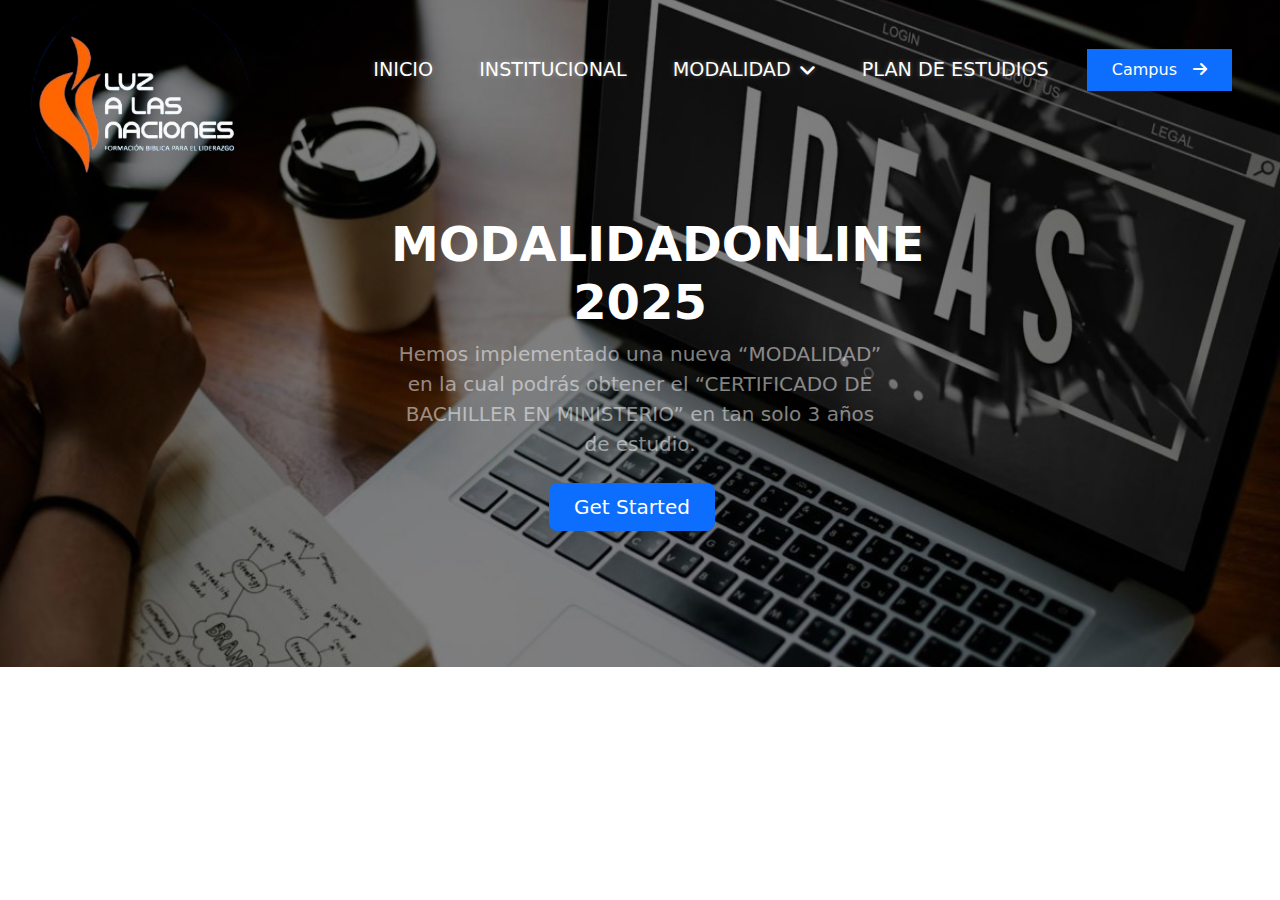
<file: estudios.html>
<!DOCTYPE html>
<html lang="en">

<head>
  <meta charset="UTF-8">
  <meta name="viewport" content="width=device-width, initial-scale=1.0">
  <title>Document</title>
  <!-- Bootstrap icons-->
  <link href="https://cdn.jsdelivr.net/npm/bootstrap-icons@1.5.0/font/bootstrap-icons.css" rel="stylesheet" />
  <!-- Bootstrap CSS -->
  <link href="https://cdn.jsdelivr.net/npm/bootstrap@5.2.3/dist/css/bootstrap.min.css" rel="stylesheet">

  <!-- Bootstrap icons-->
  <link href="https://cdn.jsdelivr.net/npm/bootstrap-icons@1.4.1/font/bootstrap-icons.css" rel="stylesheet" />
  <link href="https://cdnjs.cloudflare.com/ajax/libs/font-awesome/6.4.0/css/all.min.css" rel="stylesheet" />
  <link rel="stylesheet" href="https://cdnjs.cloudflare.com/ajax/libs/font-awesome/6.4.0/css/all.min.css">

  <link rel="stylesheet" href="css/stylez.css">

  <link href="https://fonts.googleapis.com/css2?family=Roboto+Slab&display=swap" rel="stylesheet">



</head>


<body>


  <div class="hero-wrapper">
    <!-- Responsive navbar-->
    <!-- Responsive navbar-->
    <nav class="navbar navbar-expand-lg  navbar-dark  py-lg-0 px-lg-5 wow fadeIn" data-wow-delay="0.1s">
      <!-- Logo grande posicionado de forma absoluta -->
      <a class="navbar-brand position-absolute start-0 ms-3 d-none d-lg-block" href="#" style="top: -45px;">
        <img src="./img/luzPerfil.png" alt="Logo grande" style="height: 250px;">
      </a>
      <!-- Logo móvil en flujo normal -->
      <a class="navbar-brand d-block d-lg-none" href="#!">
        <img src="./img/luzPerfil.png" alt="Logo móvil" style="height: 150px;">
      </a>

      <button type="button" class="navbar-toggler me-4" data-bs-toggle="collapse" data-bs-target="#navbarCollapse"
        aria-controls="navbarCollapse" aria-expanded="false" aria-label="Toggle navigation">
        <i class="fa fa-bars"></i>
      </button>
      <button id="closeBtn">
        <i class="fa fa-times"></i>
      </button>



      <div class="collapse navbar-collapse" id="navbarCollapse">
        <div class="navbar-nav ms-auto p-4 p-lg-0">
          <a href="index.html" class="nav-item nav-link">INICIO</a>
          <a href="institucional.html" class="nav-item nav-link">INSTITUCIONAL</a>
          <div class="nav-item dropdown">
            <a href="#" class="nav-link dropdown-toggle" data-bs-toggle="dropdown">MODALIDAD</a>
            <div class="dropdown-menu m-0">
              <a href="estudios.html" class="dropdown-item">PRESENCIAL</a>
              <a href="estudios.html" class="dropdown-item">ONLINE</a>
            </div>
          </div>

          <!--  <div class="nav-item dropdown">
            <a href="#" class="nav-link dropdown-toggle" data-bs-toggle="dropdown">ONLINE</a>
            <div class="dropdown-menu m-0">
              <a href="index.html" class="dropdown-item">Diplom. en Teologia Basica</a>
              <a href="#" class="dropdown-item">Bachiller en Teologia</a>
              <a href="#" class="dropdown-item">Lic. en Teologia</a>

            </div>
          </div> -->

          <a href="planestudios.html" class="nav-item nav-link " data-bs-toggle="dropdown">PLAN DE ESTUDIOS</a>
        </div>
        <a href="#" class="btn btn-primary rounded-0 py-2 px-lg-4 d-none d-lg-block">Campus<i
            class="fa fa-arrow-right ms-3"></i></a>
      </div>
    </nav>



    <!-- Header-->
    <header class="bg-dark bg-transparent py-5">
      <div class="container px-5">
        <div class="row gx-5 justify-content-center">
          <div class="col-lg-6">
            <div class="text-center my-5">
              <h1 class="display-5 fw-bolder text-white mb-2">MODALIDADONLINE 2025
              </h1>
              <p class="lead text-white-50 mb-4">Hemos implementado una nueva “MODALIDAD” en la cual
                 podrás obtener el “CERTIFICADO DE BACHILLER EN MINISTERIO” en tan solo 3 años de estudio.</p>
              <div class="d-grid gap-3 d-sm-flex justify-content-sm-center">
                <a class="btn btn-primary btn-lg px-4 me-sm-3" href="#features">Get Started</a>
               <!--  <a class="btn btn-outline-light btn-lg px-4" href="#!">Learn More</a> -->
              </div>
            </div>
          </div>
        </div>
      </div>
    </header>

  </div>





  <script>
    document.addEventListener("DOMContentLoaded", () => {
      const toggler = document.querySelector(".navbar-toggler");
      const closeBtn = document.getElementById("closeBtn");
      const navbarCollapse = document.getElementById("navbarCollapse");

      const bsCollapse = new bootstrap.Collapse(navbarCollapse, { toggle: false });

      toggler.addEventListener("click", () => {
        if (navbarCollapse.classList.contains("show")) {
          bsCollapse.hide();
          closeBtn.classList.remove("show");
        } else {
          bsCollapse.show();
          closeBtn.classList.add("show");
        }
      });

      closeBtn.addEventListener("click", () => {
        bsCollapse.hide();
        closeBtn.classList.remove("show");
      });

      // Por si el menú se cierra con otro método
      navbarCollapse.addEventListener("hidden.bs.collapse", () => {
        closeBtn.classList.remove("show");
      });
    });



  </script>

  <script>
    document.querySelectorAll('.dropdown-toggle').forEach(toggle => {
      toggle.addEventListener('click', function (e) {
        e.preventDefault();
        const parent = this.closest('.dropdown');
        parent.classList.toggle('show');
        const menu = parent.querySelector('.dropdown-menu');
        menu.classList.toggle('show');
      });
    });

  </script>
  <!-- efecto -->
  <script>
    // Al cargar la página, hacer fade in
    document.addEventListener('DOMContentLoaded', () => {
      document.body.style.opacity = '1';
    });

    // Agregar eventos a todos los enlaces para animar el fade out
    document.querySelectorAll('a').forEach(link => {
      link.addEventListener('click', e => {
        e.preventDefault(); // prevenir navegación inmediata
        const href = link.getAttribute('href');

        document.body.classList.add('fade-out');

        setTimeout(() => {
          window.location = href;
        }, 500); // duración de la animación igual que en CSS
      });
    });
  </script>






  <!-- Bootstrap core JS-->
  <script src="https://cdn.jsdelivr.net/npm/bootstrap@5.2.3/dist/js/bootstrap.bundle.min.js"></script>
  <!-- Bootstrap JS Bundle (incluye Popper) -->
  <script src="https://cdn.jsdelivr.net/npm/bootstrap@5.2.3/dist/js/bootstrap.bundle.min.js"></script>
  <script src="https://cdn.jsdelivr.net/npm/bootstrap@5.3.0/dist/js/bootstrap.bundle.min.js"></script>

  <!-- Core theme JS-->
  <link href="https://cdn.jsdelivr.net/npm/bootstrap@5.3.3/dist/css/bootstrap.min.css" rel="stylesheet">
  <script src="https://cdn.jsdelivr.net/npm/bootstrap@5.3.3/dist/js/bootstrap.bundle.min.js"></script>



  <!-- Bootstrap core JS--> <!-- Bootstrap JS Bundle (incluye Popper) --> <!-- Core theme JS-->
  <!-- <script src="https://cdn.jsdelivr.net/npm/bootstrap@5.2.3/dist/js/bootstrap.bundle.min.js"></script>
 
  <script src="https://cdn.jsdelivr.net/npm/bootstrap@5.2.3/dist/js/bootstrap.bundle.min.js"></script>
  <script src="https://cdn.jsdelivr.net/npm/bootstrap@5.3.0/dist/js/bootstrap.bundle.min.js"></script>

  
  <link href="https://cdn.jsdelivr.net/npm/bootstrap@5.3.3/dist/css/bootstrap.min.css" rel="stylesheet">
  <script src="https://cdn.jsdelivr.net/npm/bootstrap@5.3.3/dist/js/bootstrap.bundle.min.js"></script> -->

</body>




</html>
</file>
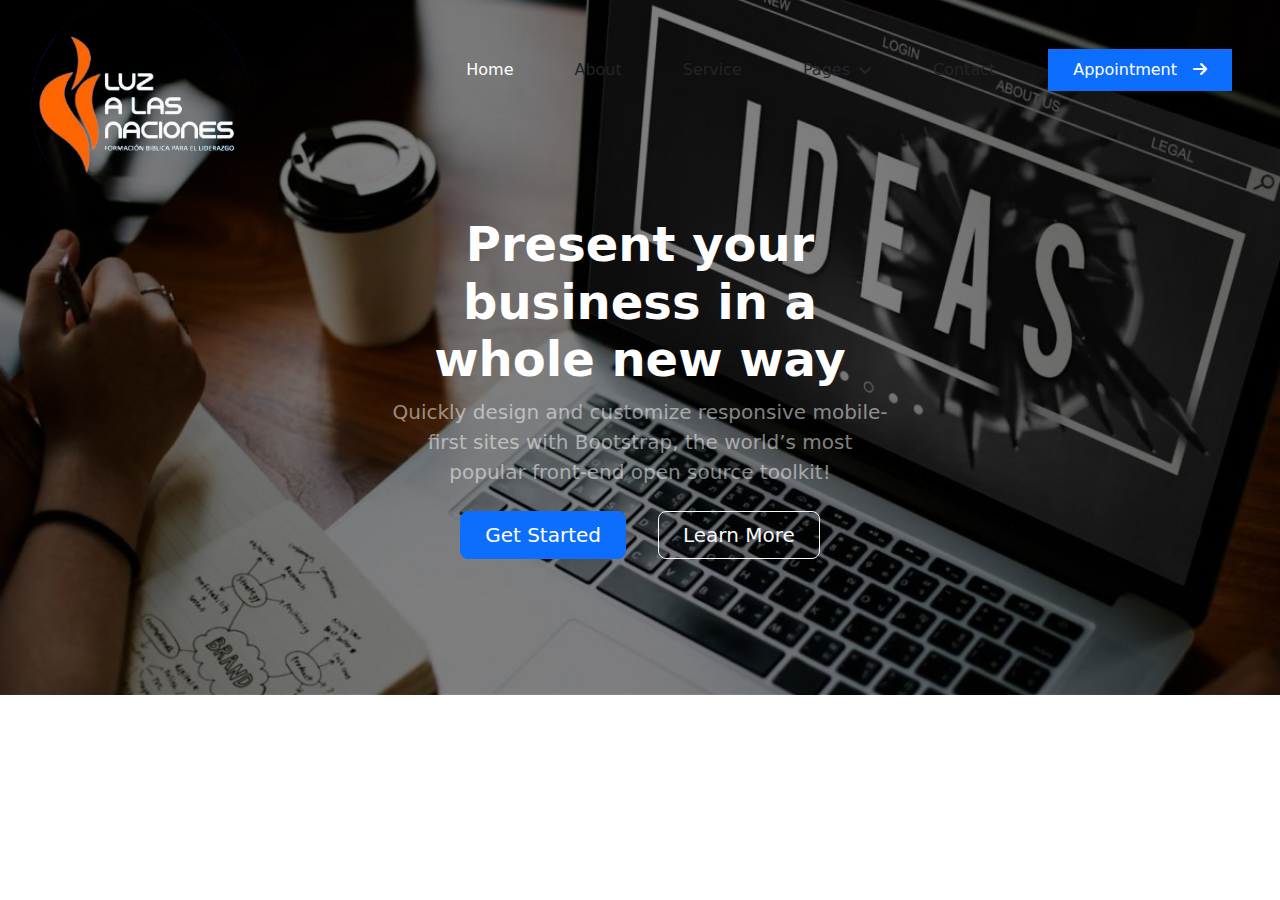
<file: index2.html>
<!DOCTYPE html>
<html lang="en">

<head>
    <meta charset="UTF-8">
    <meta name="viewport" content="width=device-width, initial-scale=1.0">
    <title>Document</title>

    <!-- Bootstrap icons-->
    <link href="https://cdn.jsdelivr.net/npm/bootstrap-icons@1.5.0/font/bootstrap-icons.css" rel="stylesheet" />
    <!-- Bootstrap CSS -->
    <link href="https://cdn.jsdelivr.net/npm/bootstrap@5.2.3/dist/css/bootstrap.min.css" rel="stylesheet">
    <!-- Bootstrap CSS -->
    <link href="https://cdn.jsdelivr.net/npm/bootstrap@5.2.3/dist/css/bootstrap.min.css" rel="stylesheet">
    <!-- Bootstrap icons-->
    <link href="https://cdn.jsdelivr.net/npm/bootstrap-icons@1.4.1/font/bootstrap-icons.css" rel="stylesheet" />
    <link href="https://cdnjs.cloudflare.com/ajax/libs/font-awesome/6.4.0/css/all.min.css" rel="stylesheet" />
    <link rel="stylesheet" href="https://cdnjs.cloudflare.com/ajax/libs/font-awesome/6.4.0/css/all.min.css">

    <style>
        .hero-wrapper {
            position: relative;
            color: white;
            padding-top: 20px;
            padding-bottom: 40px;
            background-image:
                linear-gradient(rgba(0, 0, 0, 0.5), rgba(0, 0, 0, 0.5)),
                url('./img/portadLuz.jpg');
            background-size: cover;
            background-position: center;
            background-repeat: no-repeat;
        }

        .navbar {
            position: relative;
            z-index: 2;
            min-height: 100px;
            padding: 11px 0 !important;
            height: 85px;
        }

        /* Links navbar normal */
        .navbar .navbar-nav .nav-link {
            margin-right: 45px;
            padding: 0;
            color: var(--bs-dark);
            font-weight: 500;
            transition: .5s;
            outline: none;
        }

        .navbar .navbar-nav .nav-link:hover,
        .navbar .navbar-nav .nav-link.active {
            color: var(--bs-white);
        }

        /* Dropdown icon */
        .navbar .dropdown-toggle::after {
            border: none;
            content: "\f107";
            font-family: "Font Awesome 5 Free";
            font-weight: 900;
            vertical-align: middle;
            margin-left: 8px;
        }

        /* Sticky top effect (si usas) */
        .sticky-top {
            top: -150px;
            transition: .5s;
        }

        /* ==== ESTILOS PARA MÓVIL - MENU OVERLAY Y TOGGLE FIJO ==== */
        @media (max-width: 991.98px) {

            /* Menu overlay fullscreen */
            #navbarCollapse {
                position: fixed;
                top: 0;
                left: 0;
                width: 100vw;
                height: 100vh;
                background-color: var(--bs-primary);
                z-index: 1050;
                padding-top: 100px;
                /* espacio para navbar */
                overflow-y: auto;
                transform: translateX(100%);
                transition: transform 0.3s ease-in-out;
            }

            #navbarCollapse.show {
                transform: translateX(0);
            }

            /* Links más grandes y visibles */
            #navbarCollapse .nav-link,
            #navbarCollapse .dropdown-item {
                font-size: 1.4rem;
                padding: 1rem 2rem;
                color: white !important;
            }

            /* Navbar toggler fijo arriba a la derecha */
            .navbar-toggler {
                position: fixed !important;
                top: 15px;
                right: 15px;
                width: 50px;
                height: 50px;
                background: transparent;
                border: none;
                color: white;
                z-index: 1100;
                cursor: pointer;
            }

            /* Icono hamburguesa visible */
            .navbar-toggler .fa-bars {
                font-size: 1.8rem;
                display: inline-block;
            }

            /* Estilos para botón X separado */
            #closeBtn {
                display: none;
                position: fixed;
                top: 15px;
                left: 15px;
                z-index: 1200;
                background: transparent;
                border: none;
                color: white;
                font-size: 1.8rem;
                cursor: pointer;
            }

            #closeBtn.show {
                display: block;
            }

            /* Dropdown menú estático para que no se superponga */
            .navbar-nav .dropdown-menu {
                position: static !important;
                float: none !important;
                background-color: transparent !important;
                border: none !important;
                box-shadow: none !important;
            }
        }

        /* Estilos para escritorio (opcional) */
        @media (min-width: 992px) {
            .navbar .nav-item .dropdown-menu {
                display: block;
                border: none;
                margin-top: 0;
                top: 150%;
                opacity: 0;
                visibility: hidden;
                transition: .5s;
            }

            .navbar .nav-item:hover .dropdown-menu {
                top: 100%;
                visibility: visible;
                transition: .5s;
                opacity: 1;
            }
        }

        .navbar-toggler .close-text {
            display: none;
            font-size: 1.2rem;
            margin-left: 8px;
            color: white;
            vertical-align: middle;
            user-select: none;
        }

        .navbar-toggler.open .close-text {
            display: inline-block;
        }

        /* Por defecto, botón X oculto */
        #closeBtn {
            display: none;
        }

        /* Solo en pantallas pequeñas, mostrar cuando tenga clase show */
        @media (max-width: 991.98px) {
            #closeBtn.show {
                display: block;
            }
        }

        @media (min-width: 992px) {
            #closeBtn {
                display: none !important;
            }
        }
    </style>


</head>

<body>

    <div class="hero-wrapper">
        <!-- Responsive navbar-->
        <nav class="navbar navbar-expand-lg  navbar-dark  py-lg-0 px-lg-5 wow fadeIn" data-wow-delay="0.1s">
            <!-- Logo grande posicionado de forma absoluta -->
            <a class="navbar-brand position-absolute start-0 ms-3 d-none d-lg-block" href="#" style="top: -45px;">
                <img src="./img/luzPerfil.png" alt="Logo grande" style="height: 250px;">
            </a>
            <!-- Logo móvil en flujo normal -->
            <a class="navbar-brand d-block d-lg-none" href="#!">
                <img src="./img/luzPerfil.png" alt="Logo móvil" style="height: 150px;">
            </a>

            <button type="button" class="navbar-toggler me-4" data-bs-toggle="collapse" data-bs-target="#navbarCollapse"
                aria-controls="navbarCollapse" aria-expanded="false" aria-label="Toggle navigation">
                <i class="fa fa-bars"></i>
            </button>
            <button id="closeBtn">
                <i class="fa fa-times"></i>
            </button>



            <div class="collapse navbar-collapse" id="navbarCollapse">
                <div class="navbar-nav ms-auto p-4 p-lg-0">
                    <a href="#" class="nav-item nav-link active">Home</a>
                    <a href="#" class="nav-item nav-link">About</a>
                    <a href="#" class="nav-item nav-link">Service</a>
                    <div class="nav-item dropdown">
                        <a href="#" class="nav-link dropdown-toggle" data-bs-toggle="dropdown">Pages</a>
                        <div class="dropdown-menu m-0">
                            <a href="#" class="dropdown-item">Pricing Plan</a>
                            <a href="#" class="dropdown-item">Our Barber</a>
                            <a href="#" class="dropdown-item">Working Hours</a>
                            <a href="#" class="dropdown-item">Testimonial</a>
                            <a href="#" class="dropdown-item">404 Page</a>
                        </div>
                    </div>
                    <a href="#" class="nav-item nav-link">Contact</a>
                </div>
                <a href="#" class="btn btn-primary rounded-0 py-2 px-lg-4 d-none d-lg-block">Appointment<i
                        class="fa fa-arrow-right ms-3"></i></a>
            </div>
        </nav>



        <!-- Header-->
        <header class="bg-dark bg-transparent py-5">
            <div class="container px-5">
                <div class="row gx-5 justify-content-center">
                    <div class="col-lg-6">
                        <div class="text-center my-5">
                            <h1 class="display-5 fw-bolder text-white mb-2">Present your business in a whole new way
                            </h1>
                            <p class="lead text-white-50 mb-4">Quickly design and customize responsive mobile-first
                                sites
                                with Bootstrap, the world’s most popular front-end open source toolkit!</p>
                            <div class="d-grid gap-3 d-sm-flex justify-content-sm-center">
                                <a class="btn btn-primary btn-lg px-4 me-sm-3" href="#features">Get Started</a>
                                <a class="btn btn-outline-light btn-lg px-4" href="#!">Learn More</a>
                            </div>
                        </div>
                    </div>
                </div>
            </div>
        </header>

    </div>





    <script>
        document.addEventListener("DOMContentLoaded", () => {
            const toggler = document.querySelector(".navbar-toggler");
            const closeBtn = document.getElementById("closeBtn");
            const navbarCollapse = document.getElementById("navbarCollapse");

            const bsCollapse = new bootstrap.Collapse(navbarCollapse, { toggle: false });

            toggler.addEventListener("click", () => {
                if (navbarCollapse.classList.contains("show")) {
                    bsCollapse.hide();
                    closeBtn.classList.remove("show");
                } else {
                    bsCollapse.show();
                    closeBtn.classList.add("show");
                }
            });

            closeBtn.addEventListener("click", () => {
                bsCollapse.hide();
                closeBtn.classList.remove("show");
            });

            // Por si el menú se cierra con otro método
            navbarCollapse.addEventListener("hidden.bs.collapse", () => {
                closeBtn.classList.remove("show");
            });
        });



    </script>







    <!-- Bootstrap core JS-->
    <script src="https://cdn.jsdelivr.net/npm/bootstrap@5.2.3/dist/js/bootstrap.bundle.min.js"></script>
    <!-- Bootstrap JS Bundle (incluye Popper) -->
    <script src="https://cdn.jsdelivr.net/npm/bootstrap@5.2.3/dist/js/bootstrap.bundle.min.js"></script>
    <script src="https://cdn.jsdelivr.net/npm/bootstrap@5.3.0/dist/js/bootstrap.bundle.min.js"></script>

    <!-- Core theme JS-->
    <link href="https://cdn.jsdelivr.net/npm/bootstrap@5.3.3/dist/css/bootstrap.min.css" rel="stylesheet">
    <script src="https://cdn.jsdelivr.net/npm/bootstrap@5.3.3/dist/js/bootstrap.bundle.min.js"></script>


</body>

</html>
</file>
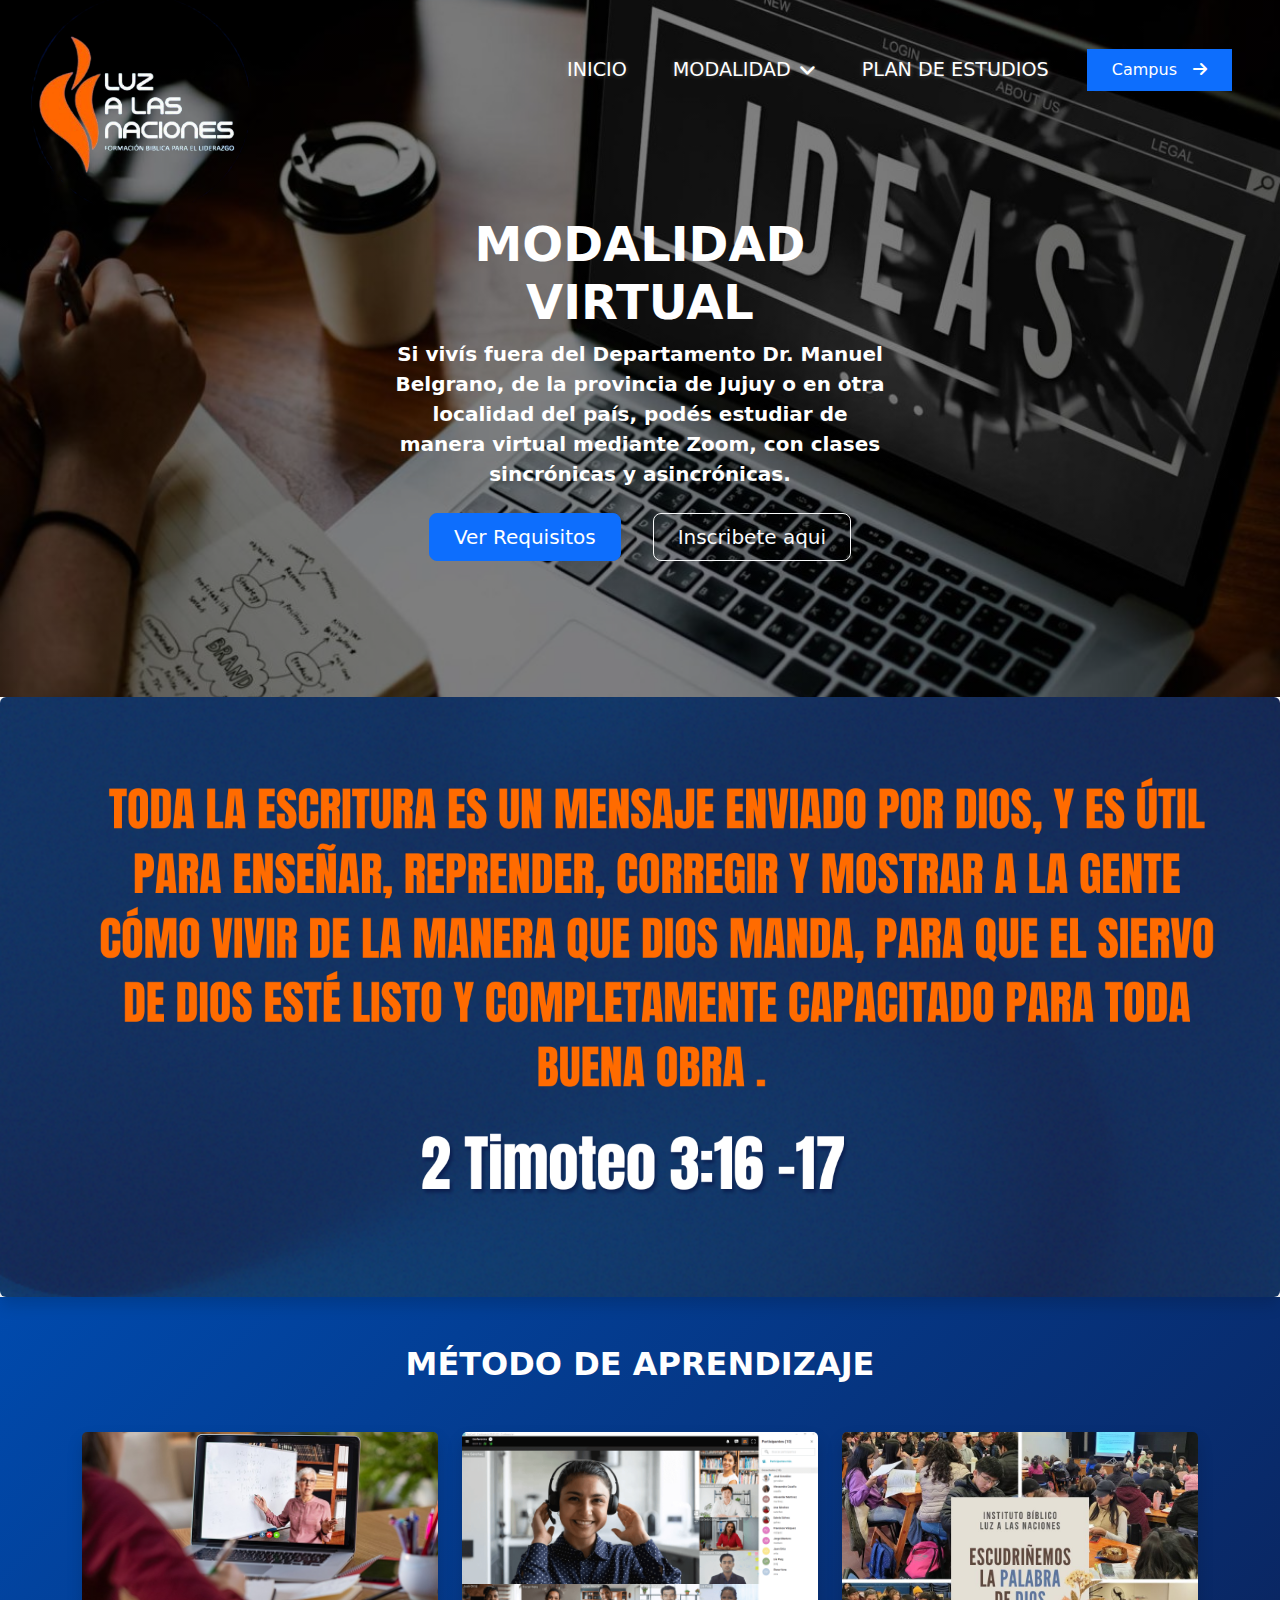
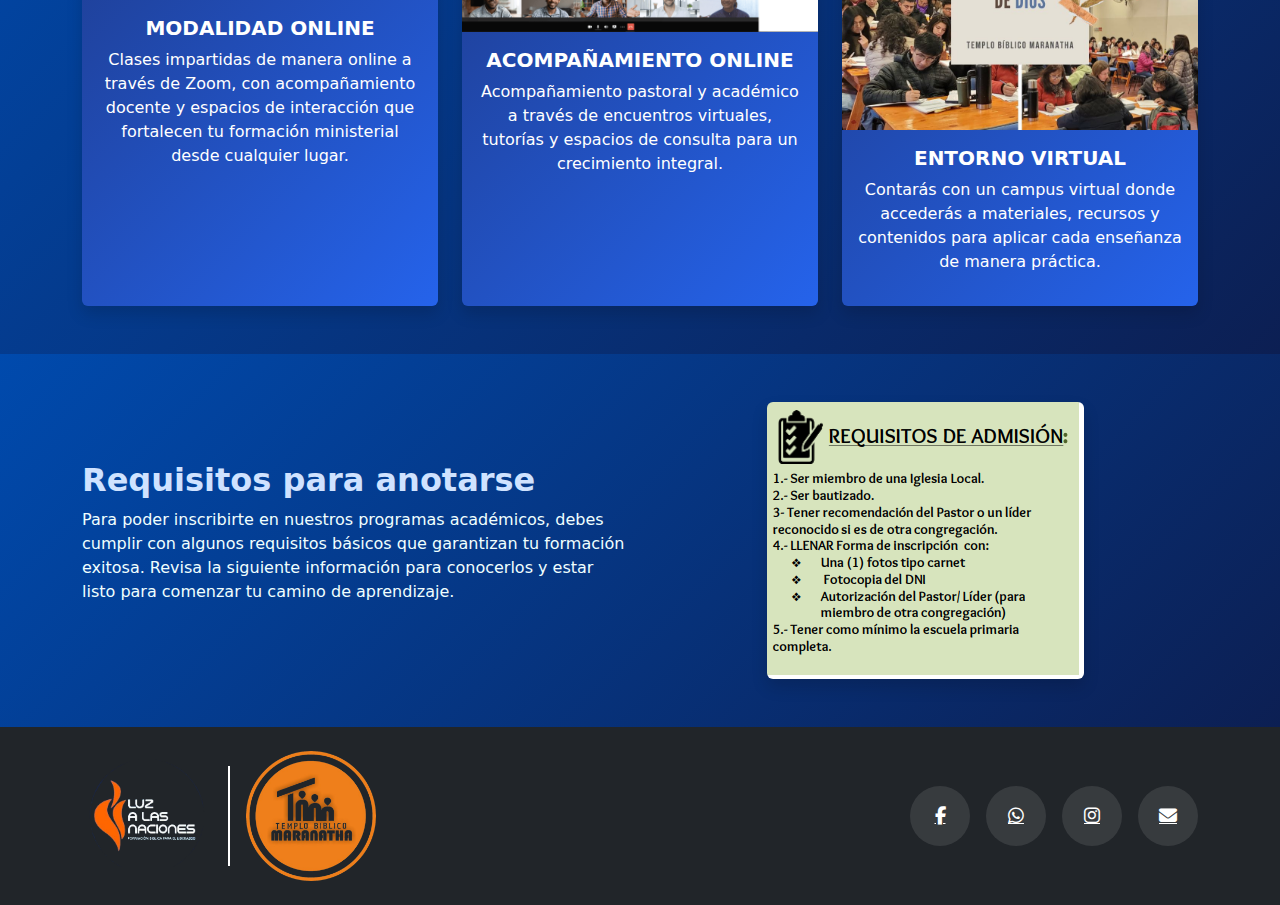
<file: online.html>
<!DOCTYPE html>
<html lang="en">

<head>
    <meta charset="UTF-8">
    <meta name="viewport" content="width=device-width, initial-scale=1.0">
    <title>Document</title>
    <!-- Bootstrap icons-->
    <link href="https://cdn.jsdelivr.net/npm/bootstrap-icons@1.5.0/font/bootstrap-icons.css" rel="stylesheet" />
    <!-- Bootstrap CSS -->
    <link href="https://cdn.jsdelivr.net/npm/bootstrap@5.2.3/dist/css/bootstrap.min.css" rel="stylesheet">

    <!-- Bootstrap icons-->
    <link href="https://cdn.jsdelivr.net/npm/bootstrap-icons@1.4.1/font/bootstrap-icons.css" rel="stylesheet" />
    <link href="https://cdnjs.cloudflare.com/ajax/libs/font-awesome/6.4.0/css/all.min.css" rel="stylesheet" />
    <link rel="stylesheet" href="https://cdnjs.cloudflare.com/ajax/libs/font-awesome/6.4.0/css/all.min.css">

    <link rel="stylesheet" href="css/stylez.css">

    <link href="https://fonts.googleapis.com/css2?family=Roboto+Slab&display=swap" rel="stylesheet">



</head>


<body>


    <div class="hero-wrapper">
        <!-- Responsive navbar-->
        <!-- Responsive navbar-->
        <nav class="navbar navbar-expand-lg  navbar-dark  py-lg-0 px-lg-5 wow fadeIn" data-wow-delay="0.1s">
            <!-- Logo grande posicionado de forma absoluta -->
            <a class="navbar-brand position-absolute start-0 ms-3 d-none d-lg-block" href="#" style="top: -45px;">
                <img src="./img/luzPerfil.png" alt="Logo grande" style="height: 250px;">
            </a>
            <!-- Logo móvil en flujo normal -->
            <a class="navbar-brand d-block d-lg-none" href="#!">
                <img src="./img/luzPerfil.png" alt="Logo móvil" style="height: 150px;">
            </a>

            <button type="button" class="navbar-toggler me-4" data-bs-toggle="collapse" data-bs-target="#navbarCollapse"
                aria-controls="navbarCollapse" aria-expanded="false" aria-label="Toggle navigation">
                <i class="fa fa-bars"></i>
            </button>
            <button id="closeBtn">
                <i class="fa fa-times"></i>
            </button>



            <div class="collapse navbar-collapse" id="navbarCollapse">
                <div class="navbar-nav ms-auto p-4 p-lg-0">
                    <a href="index.html" class="nav-item nav-link">INICIO</a>
                    <!-- <a href="institucional.html" class="nav-item nav-link">INSTITUCIONAL</a> -->
                    <div class="nav-item dropdown">
                        <a href="#" class="nav-link dropdown-toggle" data-bs-toggle="dropdown">MODALIDAD</a>
                        <div class="dropdown-menu m-0">
                            <a href="estudios.html" class="dropdown-item">PRESENCIAL</a>
                            <a href="online.html" class="dropdown-item">ONLINE</a>
                        </div>
                    </div>
                    <a href="planestudios.html" class="nav-item nav-link " data-bs-toggle="dropdown">PLAN DE
                        ESTUDIOS</a>
                </div>
                <a href="https://luzalasnaciones.com.ar/moode/login/index.php"
                    class="btn btn-primary rounded-0 py-2 px-lg-4 d-none d-lg-block">Campus<i
                        class="fa fa-arrow-right ms-3"></i></a>
            </div>
        </nav>



        <!-- Header-->
        <header class="bg-dark bg-transparent py-5">
            <div class="container px-5">
                <div class="row gx-5 justify-content-center">
                    <div class="col-lg-6">
                        <div class="text-center my-5">
                            <h1 class="display-5 fw-bolder text-white mb-2">MODALIDAD VIRTUAL
                            </h1>
                            <p class="lead text-white fw-bold mb-4">Si vivís fuera del Departamento Dr. Manuel Belgrano,
                                de la provincia de Jujuy o en otra localidad del país, podés estudiar de manera virtual
                                mediante Zoom, con clases sincrónicas y asincrónicas.</p>
                            <div class="d-grid gap-3 d-sm-flex justify-content-sm-center">
                                <a class="btn btn-primary btn-lg px-4 me-sm-3" href="#requisitos">Ver Requisitos</a>
                                <a class="btn btn-outline-light btn-lg px-4" href="#!">Inscribete aqui</a>
                            </div>
                        </div>
                    </div>
                </div>
            </div>
        </header>






    </div>




    <!-- Requisitos -->
    <section class="py-0">
        <img src="./img/timoteo.png" class="img-fluid w-100 rounded shadow"
            style="max-height: 600px; object-fit: cover;">
    </section>



    <section class="py-5" style="background: linear-gradient(135deg, #004aad, #0c1f53);">
        <div class="container">

            <!-- Título -->
            <div class="text-center mb-5">
                <h2 class="fw-bold text-white">MÉTODO DE APRENDIZAJE</h2>
                <!-- <p style="color:#cfe2ff;">Un enfoque integral para tu formación ministerial</p> -->
            </div>

            <!-- DESKTOP -->
            <div class="row d-none d-md-flex">

                <!-- IMPARTICIÓN -->
                <div class="col-md-4">
                    <div class="card h-100 shadow border-0"
                        style="background: linear-gradient(135deg, #1e3a8a, #2563eb);">
                        <img src="./img/virtual1.png" class="card-img-top metodo-img" alt="Impartición">
                        <div class="card-body text-center">
                            <h5 class="fw-bold text-white">MODALIDAD ONLINE</h5>
                            <p class="text-white">
                                Clases impartidas de manera online a través de Zoom, con acompañamiento docente y
                                espacios de interacción que
                                fortalecen tu formación ministerial desde cualquier lugar.
                                <!-- r><small>(2 Timoteo 2:15)</small> -->
                            </p>
                        </div>
                    </div>
                </div>


                <!-- ACOMPAÑAMIENTO -->
                <div class="col-md-4">
                    <div class="card h-100 shadow border-0"
                        style="background: linear-gradient(135deg, #1e3a8a, #2563eb);">
                        <img src="./img/virtual2.png" class="card-img-top metodo-img" alt="Acompañamiento">
                        <div class="card-body text-center">
                            <h5 class="fw-bold text-white">ACOMPAÑAMIENTO ONLINE</h5>
                            <p class="text-white">
                                Acompañamiento pastoral y académico a través de encuentros virtuales, tutorías
                                y espacios de consulta para un crecimiento integral.
                            </p>
                        </div>
                    </div>
                </div>

                <!-- APLICACIÓN -->
                <div class="col-md-4">
                    <div class="card h-100 shadow border-0"
                        style="background: linear-gradient(135deg, #1e3a8a, #2563eb);">
                        <img src="./img/slide3.jpg" class="card-img-top metodo-img" alt="Aplicación">
                        <div class="card-body text-center">
                            <h5 class="fw-bold text-white">ENTORNO VIRTUAL</h5>
                            <p class="text-white">
                                Contarás con un campus virtual donde accederás a materiales, recursos y contenidos para
                                aplicar
                                cada enseñanza de manera práctica.
                                <!-- <br><small>(1 Pedro 1:13)</small> -->
                            </p>
                        </div>
                    </div>
                </div>

            </div>

            <!-- MOBILE / SLIDER -->
            <div id="metodoSlider" class="carousel slide d-md-none" data-bs-ride="carousel">
                <div class="carousel-inner">

                    <div class="carousel-item active">
                        <div class="card shadow border-0"
                            style="background: linear-gradient(135deg, #1e3a8a, #2563eb);">
                            <img src="./img/virtual1.png" class="card-img-top metodo-img" alt="Impartición">
                            <div class="card-body text-center">
                                <h5 class="fw-bold text-white">MODALIDAD ONLINE</h5>
                                <p class="text-white">
                                    Clases impartidas de manera online a través de Zoom, con acompañamiento docente y
                                espacios de interacción que
                                fortalecen tu formación ministerial desde cualquier lugar.
                                </p>
                            </div>
                        </div>
                    </div>

                    <div class="carousel-item">
                        <div class="card shadow border-0"
                            style="background: linear-gradient(135deg, #1e3a8a, #2563eb);">
                            <img src="./img/virtual2.png" class="card-img-top metodo-img" alt="Aplicación">
                            <div class="card-body text-center">
                                <h5 class="fw-bold text-white">ACOMPAÑAMIENTO ONLINE</h5>
                                <p class="text-white">
                                   Acompañamiento pastoral y académico a través de encuentros virtuales, tutorías
                                y espacios de consulta para un crecimiento integral.
                                </p>
                            </div>
                        </div>
                    </div>

                    <div class="carousel-item">
                        <div class="card shadow border-0"
                            style="background: linear-gradient(135deg, #1e3a8a, #2563eb);">
                            <img src="./img/slide3.jpg" class="card-img-top metodo-img" alt="Acompañamiento">
                            <div class="card-body text-center">
                                <h5 class="fw-bold text-white">ENTORNO VIRTUAL</h5>
                                <p class="text-white">
                                   Contarás con un campus virtual donde accederás a materiales, recursos y contenidos para
                                aplicar
                                cada enseñanza de manera práctica.
                                </p>
                            </div>
                        </div>
                    </div>

                </div>

                <!-- Controles -->
                <button class="carousel-control-prev" type="button" data-bs-target="#metodoSlider" data-bs-slide="prev">
                    <span class="carousel-control-prev-icon"></span>
                </button>
                <button class="carousel-control-next" type="button" data-bs-target="#metodoSlider" data-bs-slide="next">
                    <span class="carousel-control-next-icon"></span>
                </button>
            </div>

        </div>
    </section>







    <!-- Requisitos -->
    <section id="requisitos" class="py-5 " style="background: linear-gradient(135deg, #004aad, #0c1f53);">
        <div class="container">
            <div class="row align-items-center">
                <!-- Texto requisitos -->
                <div class="col-12 col-md-6 mb-4 mb-md-0">
                    <h2 class="fw-bold" style="color:#cfe2ff;">Requisitos para anotarse</h2>
                    <p style="color: azure;">
                        Para poder inscribirte en nuestros programas académicos, debes cumplir con algunos requisitos
                        básicos que garantizan tu formación exitosa.
                        Revisa la siguiente información para conocerlos y estar listo para comenzar tu camino de
                        aprendizaje.
                    </p>
                </div>

                <!-- Imagen requisitos -->
                <div class="col-12 col-md-6 text-center">
                    <img src="./img/requisitos.PNG" alt="Requisitos Académicos"
                        class="img-fluid shadow rounded responsive-img" />
                </div>
            </div>
        </div>
    </section>


    <!-- PIE DE PAGINA -->

    <footer class="bg-dark text-white py-4">
        <div class="container d-flex flex-column flex-md-row justify-content-between align-items-center">

            <!-- Logo o imagen -->
            <div class="mb-3 mb-md-0 d-flex align-items-center gap-3">
                <img src="./img/luzPerfil.png" alt="Logo" style="height: 130px;">

                <div style="width: 2px; height: 100px; background-color: white;"></div>

                <img src="./img/tbmperfil.png" alt="Logo" style="height: 130px;">
            </div>

            <!-- Redes sociales -->
            <div class="d-flex gap-3">
                <a href="https://www.facebook.com/profile.php?id=61555593171852"
                    class="social-icon d-flex align-items-center justify-content-center">
                    <i class="fab fa-facebook-f"></i>
                </a>
                <a href="#" class="social-icon d-flex align-items-center justify-content-center">
                    <i class="fab fa-whatsapp"></i>
                </a>
                <a href="#" class="social-icon d-flex align-items-center justify-content-center">
                    <i class="fab fa-instagram"></i>
                </a>

                <a href="https://mail.google.com/mail/?view=cm&fs=1&to=luznaciones2022@gmail.com&su=Contacto&body=Hola, quiero contactarte"
                    target="_blank" class="social-icon d-flex align-items-center justify-content-center">
                    <i class="fas fa-envelope"></i>
                </a>

            </div>
        </div>
    </footer>





    <script>
        document.addEventListener("DOMContentLoaded", () => {
            const toggler = document.querySelector(".navbar-toggler");
            const closeBtn = document.getElementById("closeBtn");
            const navbarCollapse = document.getElementById("navbarCollapse");

            const bsCollapse = new bootstrap.Collapse(navbarCollapse, { toggle: false });

            toggler.addEventListener("click", () => {
                if (navbarCollapse.classList.contains("show")) {
                    bsCollapse.hide();
                    closeBtn.classList.remove("show");
                } else {
                    bsCollapse.show();
                    closeBtn.classList.add("show");
                }
            });

            closeBtn.addEventListener("click", () => {
                bsCollapse.hide();
                closeBtn.classList.remove("show");
            });

            // Por si el menú se cierra con otro método
            navbarCollapse.addEventListener("hidden.bs.collapse", () => {
                closeBtn.classList.remove("show");
            });
        });



    </script>

    <script>
        document.querySelectorAll('.dropdown-toggle').forEach(toggle => {
            toggle.addEventListener('click', function (e) {
                e.preventDefault();
                const parent = this.closest('.dropdown');
                parent.classList.toggle('show');
                const menu = parent.querySelector('.dropdown-menu');
                menu.classList.toggle('show');
            });
        });

    </script>
    <!-- efecto -->
    <script>
        // Al cargar la página, hacer fade in
        document.addEventListener('DOMContentLoaded', () => {
            document.body.style.opacity = '1';
        });

        // Agregar eventos a todos los enlaces para animar el fade out
        document.querySelectorAll('a').forEach(link => {
            link.addEventListener('click', e => {
                e.preventDefault(); // prevenir navegación inmediata
                const href = link.getAttribute('href');

                document.body.classList.add('fade-out');

                setTimeout(() => {
                    window.location = href;
                }, 500); // duración de la animación igual que en CSS
            });
        });
    </script>






    <!-- Bootstrap core JS-->
    <script src="https://cdn.jsdelivr.net/npm/bootstrap@5.2.3/dist/js/bootstrap.bundle.min.js"></script>
    <!-- Bootstrap JS Bundle (incluye Popper) -->
    <script src="https://cdn.jsdelivr.net/npm/bootstrap@5.2.3/dist/js/bootstrap.bundle.min.js"></script>
    <script src="https://cdn.jsdelivr.net/npm/bootstrap@5.3.0/dist/js/bootstrap.bundle.min.js"></script>

    <!-- Core theme JS-->
    <link href="https://cdn.jsdelivr.net/npm/bootstrap@5.3.3/dist/css/bootstrap.min.css" rel="stylesheet">
    <script src="https://cdn.jsdelivr.net/npm/bootstrap@5.3.3/dist/js/bootstrap.bundle.min.js"></script>



</body>




</html>
</file>
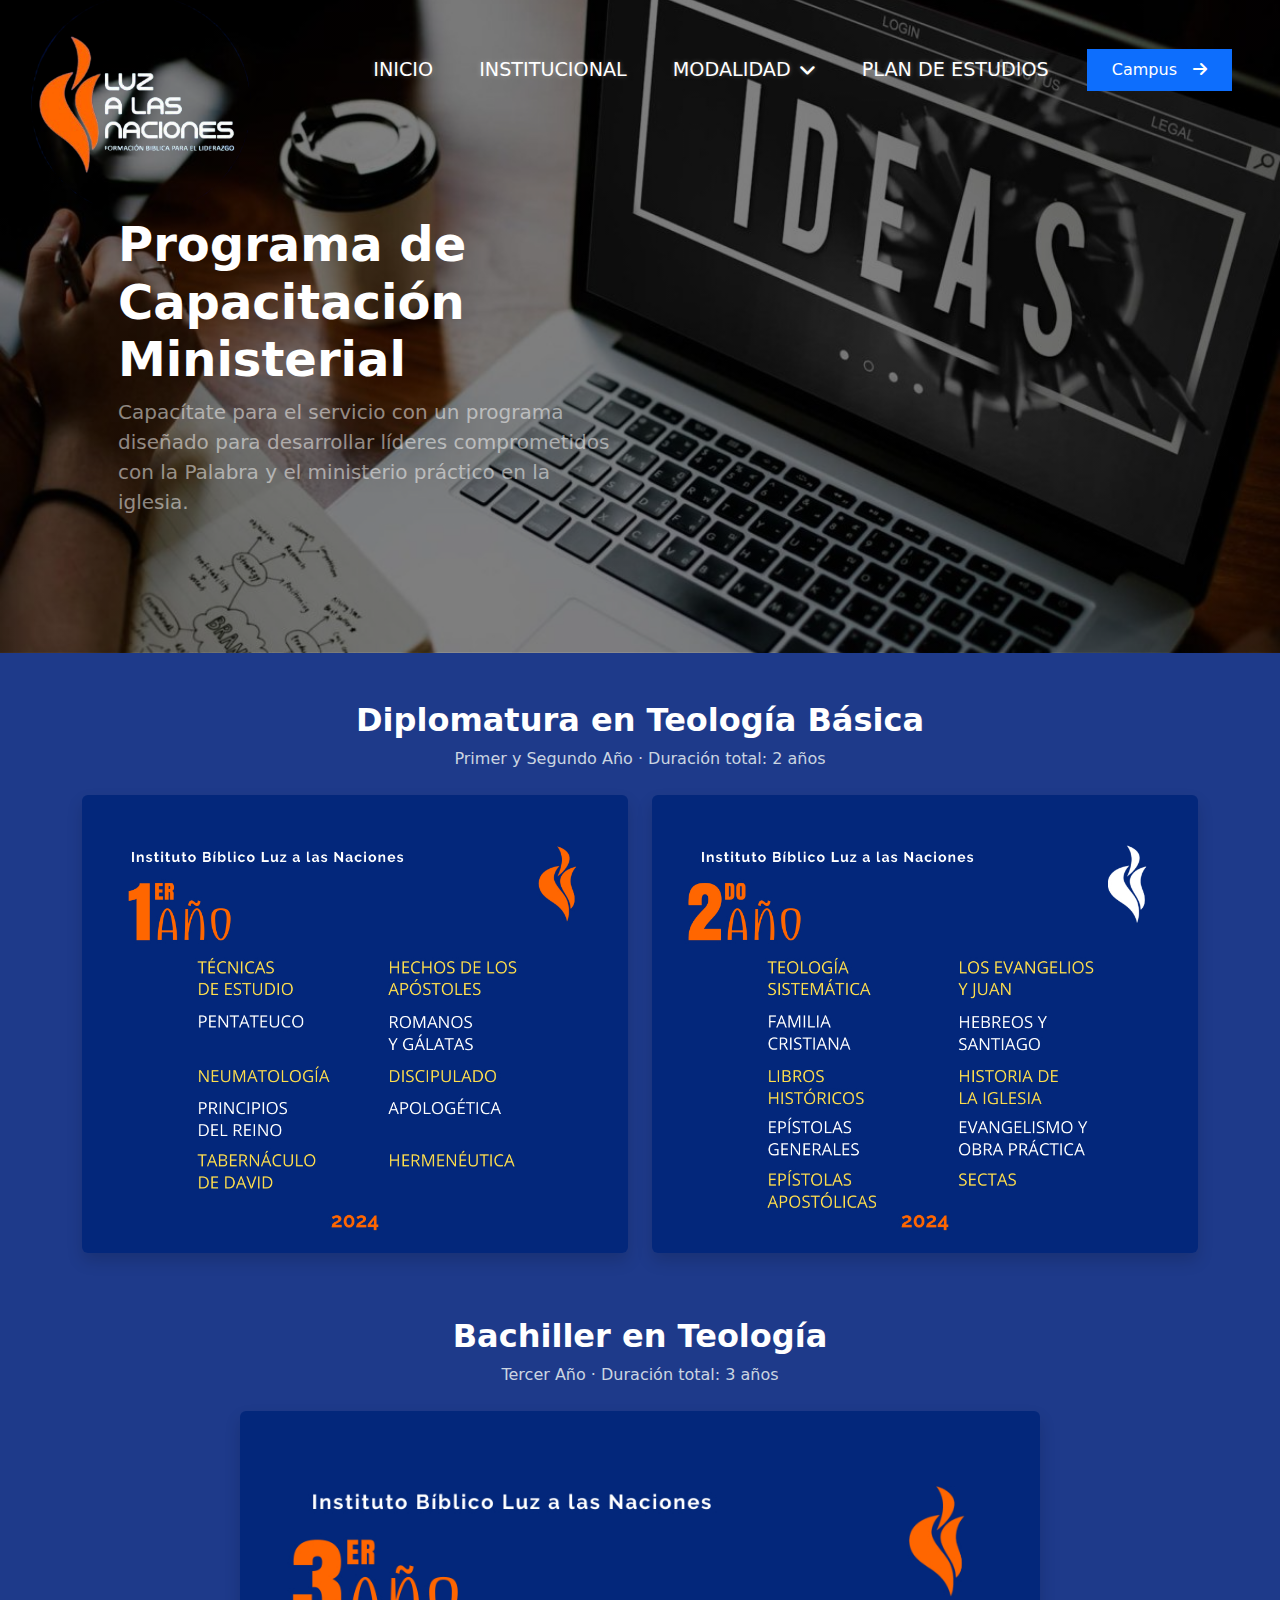
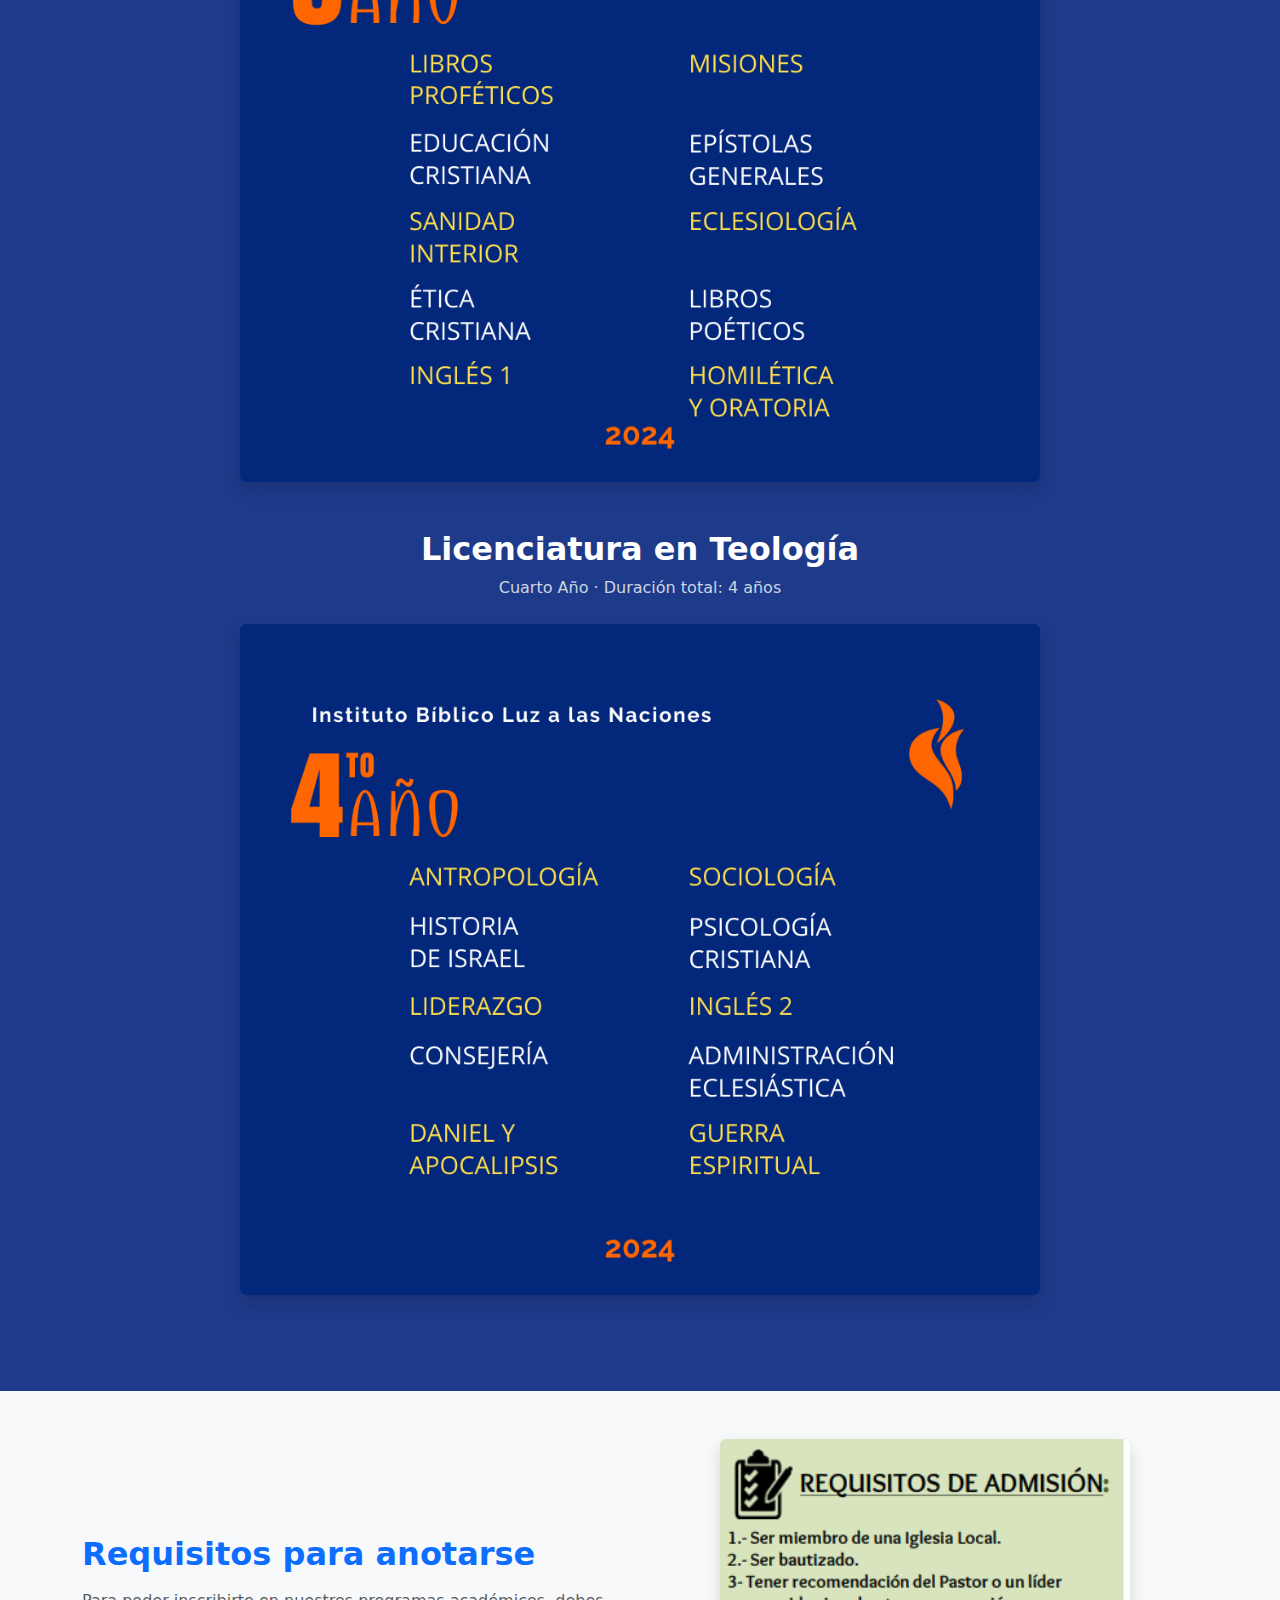
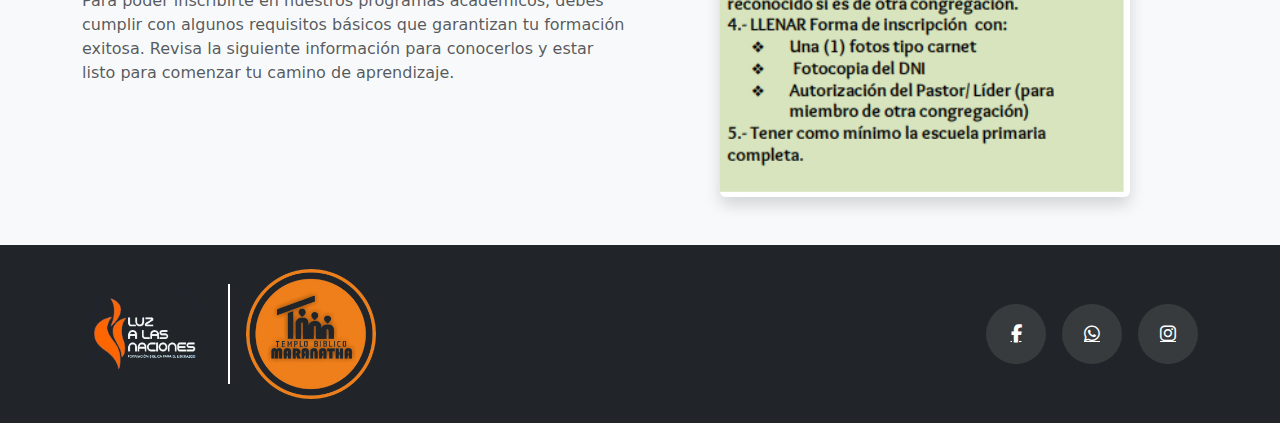
<file: planestudios.html>
<!DOCTYPE html>
<html lang="en">

<head>
    <meta charset="UTF-8">
    <meta name="viewport" content="width=device-width, initial-scale=1.0">
    <title>Document</title>


    <!-- Bootstrap icons-->
    <link href="https://cdn.jsdelivr.net/npm/bootstrap-icons@1.5.0/font/bootstrap-icons.css" rel="stylesheet" />
    <!-- Bootstrap CSS -->
    <link href="https://cdn.jsdelivr.net/npm/bootstrap@5.2.3/dist/css/bootstrap.min.css" rel="stylesheet">

    <!-- Bootstrap icons-->
    <link href="https://cdn.jsdelivr.net/npm/bootstrap-icons@1.4.1/font/bootstrap-icons.css" rel="stylesheet" />
    <link href="https://cdnjs.cloudflare.com/ajax/libs/font-awesome/6.4.0/css/all.min.css" rel="stylesheet" />
    <link rel="stylesheet" href="https://cdnjs.cloudflare.com/ajax/libs/font-awesome/6.4.0/css/all.min.css">

    <link rel="stylesheet" href="css/stylez.css">

    <link href="https://fonts.googleapis.com/css2?family=Roboto+Slab&display=swap" rel="stylesheet">
    <style>
        /* Estilo para que la imagen sea más grande en pantallas grandes */
        img.responsive-img {
            max-width: 400px;
            /* tamaño para móviles */
            width: 75%;
            height: auto;
        }

        @media (min-width: 992px) {
            img.responsive-img {
                max-width: 700px !important;
                /* tamaño para escritorio */
            }
        }
    </style>
</head>

<body>



    <div class="hero-wrapper">
        <!-- Responsive navbar-->
        <nav class="navbar navbar-expand-lg  navbar-dark  py-lg-0 px-lg-5 wow fadeIn" data-wow-delay="0.1s">
            <!-- Logo grande posicionado de forma absoluta -->
            <a class="navbar-brand position-absolute start-0 ms-3 d-none d-lg-block" href="#" style="top: -45px;">
                <img src="./img/luzPerfil.png" alt="Logo grande" style="height: 250px;">
            </a>
            <!-- Logo móvil en flujo normal -->
            <a class="navbar-brand d-block d-lg-none" href="#!">
                <img src="./img/luzPerfil.png" alt="Logo móvil" style="height: 150px;">
            </a>

            <button type="button" class="navbar-toggler me-4" data-bs-toggle="collapse" data-bs-target="#navbarCollapse"
                aria-controls="navbarCollapse" aria-expanded="false" aria-label="Toggle navigation">
                <i class="fa fa-bars"></i>
            </button>
            <button id="closeBtn">
                <i class="fa fa-times"></i>
            </button>



            <div class="collapse navbar-collapse" id="navbarCollapse">
                <div class="navbar-nav ms-auto p-4 p-lg-0">
                    <a href="index.html" class="nav-item nav-link">INICIO</a>
                    <a href="institucional.html" class="nav-item nav-link">INSTITUCIONAL</a>
                    <div class="nav-item dropdown">
                        <a href="#" class="nav-link dropdown-toggle" data-bs-toggle="dropdown">MODALIDAD</a>
                        <div class="dropdown-menu m-0">
                            <a href="estudios.html" class="dropdown-item">PRESENCIAL</a>
                            <a href="estudios.html" class="dropdown-item">ONLINE</a>
                        </div>
                    </div>

                    <!-- <div class="nav-item dropdown">
                        <a href="#" class="nav-link dropdown-toggle" data-bs-toggle="dropdown">ONLINE</a>
                        <div class="dropdown-menu m-0">
                            <a href="index.html" class="dropdown-item">Diplom. en Teologia Basica</a>
                            <a href="#" class="dropdown-item">Bachiller en Teologia</a>
                            <a href="#" class="dropdown-item">Lic. en Teologia</a>

                        </div>
                    </div> -->


                    <a href="planestudios.html" class="nav-item nav-link " data-bs-toggle="dropdown">PLAN DE
                        ESTUDIOS</a>

                </div>
                <a href="#" class="btn btn-primary rounded-0 py-2 px-lg-4 d-none d-lg-block">Campus<i
                        class="fa fa-arrow-right ms-3"></i></a>
            </div>
        </nav>



        <!-- Header-->
        <header class="bg-dark bg-transparent py-5">
            <div class="container px-5">
                <div class="row gx-5 justify-content-start">
                    <!-- Cambié justify-content-center por justify-content-start -->
                    <div class="col-lg-6">
                        <div class="text-start my-5"> <!-- Cambié text-center por text-start -->
                            <h1 class="display-5 fw-bolder text-white mb-2">Programa de Capacitación Ministerial
                            </h1>
                            <p class="lead text-white-50 mb-4">Capacítate para el servicio con un programa diseñado para
                                desarrollar líderes comprometidos con la Palabra y el ministerio práctico en la iglesia.
                            </p>

                        </div>
                    </div>
                </div>
            </div>
        </header>


    </div>

    <!-- PLANES -->
    <section class="py-5" style="background-color: #1e3a8a; /* azul moderno */ color: white;">
        <div class="container">
            <!-- Diplomatura en Teología Básica -->
            <div class="text-center mb-5">
                <h2 class="fw-bold mb-2">Diplomatura en Teología Básica</h2>
                <p class="mb-4" style="color: #cbd5e1;">Primer y Segundo Año · Duración total: 2 años</p>
                <div class="row justify-content-center">
                    <div class="col-12 col-md-6 mb-3">
                        <img src="./img/curso1.jpg" alt="Plan de estudios Año 1" class="img-fluid shadow rounded">
                    </div>
                    <div class="col-12 col-md-6 mb-3">
                        <img src="./img/curso2.jpg" alt="Plan de estudios Año 2" class="img-fluid shadow rounded">
                    </div>
                </div>
            </div>

            <!-- Bachiller en Teología -->
            <div class="text-center mb-5">
                <h2 class="fw-bold mb-2">Bachiller en Teología</h2>
                <p class="mb-4" style="color: #cbd5e1;">Tercer Año · Duración total: 3 años</p>
                <div>
                    <img src="./img/curso3.jpg" alt="Plan de estudios Año 3" class="img-fluid shadow rounded w-100"
                        style="max-width: 800px;">
                </div>
            </div>

            <!-- Licenciatura en Teología -->
            <div class="text-center mb-5">
                <h2 class="fw-bold mb-2">Licenciatura en Teología</h2>
                <p class="mb-4" style="color: #cbd5e1;">Cuarto Año · Duración total: 4 años</p>
                <div>
                    <img src="./img/curso4.jpg" alt="Plan de estudios Año 4" class="img-fluid shadow rounded w-100"
                        style="max-width: 800px;">
                </div>
            </div>


        </div>
    </section>



    <!-- requistos -->
    <!-- Requisitos -->
    <section class="py-5 bg-light">
        <div class="container">
            <div class="row align-items-center">
                <!-- Texto requisitos -->
                <div class="col-12 col-md-6 mb-4 mb-md-0">
                    <h2 class="fw-bold text-primary mb-3">Requisitos para anotarse</h2>
                    <p class="text-muted">
                        Para poder inscribirte en nuestros programas académicos, debes cumplir con algunos requisitos
                        básicos que garantizan tu formación exitosa.
                        Revisa la siguiente información para conocerlos y estar listo para comenzar tu camino de
                        aprendizaje.
                    </p>
                </div>

                <!-- Imagen requisitos -->
                <div class="col-12 col-md-6 text-center">
                    <img src="./img/requisitos.PNG" alt="Requisitos Académicos"
                        class="img-fluid shadow rounded responsive-img" />
                </div>
            </div>
        </div>
    </section>








    <!-- PIE DE PAGINA -->

    <footer class="bg-dark text-white py-4">
        <div class="container d-flex flex-column flex-md-row justify-content-between align-items-center">

            <!-- Logo o imagen -->
            <div class="mb-3 mb-md-0 d-flex align-items-center gap-3">
                <img src="./img/luzPerfil.png" alt="Logo" style="height: 130px;">

                <div style="width: 2px; height: 100px; background-color: white;"></div>

                <img src="./img/tbmperfil.png" alt="Logo" style="height: 130px;">
            </div>

            <!-- Redes sociales -->
            <div class="d-flex gap-3">
                <a href="https://www.facebook.com/profile.php?id=61555593171852"
                    class="social-icon d-flex align-items-center justify-content-center">
                    <i class="fab fa-facebook-f"></i>
                </a>
                <a href="#" class="social-icon d-flex align-items-center justify-content-center">
                    <i class="fab fa-whatsapp"></i>
                </a>
                <a href="#" class="social-icon d-flex align-items-center justify-content-center">
                    <i class="fab fa-instagram"></i>
                </a>
            </div>
        </div>
    </footer>


    <script>
        document.addEventListener("DOMContentLoaded", () => {
            const toggler = document.querySelector(".navbar-toggler");
            const closeBtn = document.getElementById("closeBtn");
            const navbarCollapse = document.getElementById("navbarCollapse");

            const bsCollapse = new bootstrap.Collapse(navbarCollapse, { toggle: false });

            toggler.addEventListener("click", () => {
                if (navbarCollapse.classList.contains("show")) {
                    bsCollapse.hide();
                    closeBtn.classList.remove("show");
                } else {
                    bsCollapse.show();
                    closeBtn.classList.add("show");
                }
            });

            closeBtn.addEventListener("click", () => {
                bsCollapse.hide();
                closeBtn.classList.remove("show");
            });

            // Por si el menú se cierra con otro método
            navbarCollapse.addEventListener("hidden.bs.collapse", () => {
                closeBtn.classList.remove("show");
            });
        });



    </script>

    <script>
        document.querySelectorAll('.dropdown-toggle').forEach(toggle => {
            toggle.addEventListener('click', function (e) {
                e.preventDefault();
                const parent = this.closest('.dropdown');
                parent.classList.toggle('show');
                const menu = parent.querySelector('.dropdown-menu');
                menu.classList.toggle('show');
            });
        });

    </script>


    <!-- efecto -->
    <script>
        // Al cargar la página, hacer fade in
        document.addEventListener('DOMContentLoaded', () => {
            document.body.style.opacity = '1';
        });

        // Agregar eventos a todos los enlaces para animar el fade out
        document.querySelectorAll('a').forEach(link => {
            link.addEventListener('click', e => {
                e.preventDefault(); // prevenir navegación inmediata
                const href = link.getAttribute('href');

                document.body.classList.add('fade-out');

                setTimeout(() => {
                    window.location = href;
                }, 500); // duración de la animación igual que en CSS
            });
        });
    </script>




    <!-- Bootstrap core JS-->
    <script src="https://cdn.jsdelivr.net/npm/bootstrap@5.2.3/dist/js/bootstrap.bundle.min.js"></script>
    <!-- Bootstrap JS Bundle (incluye Popper) -->
    <script src="https://cdn.jsdelivr.net/npm/bootstrap@5.2.3/dist/js/bootstrap.bundle.min.js"></script>
    <script src="https://cdn.jsdelivr.net/npm/bootstrap@5.3.0/dist/js/bootstrap.bundle.min.js"></script>

    <!-- Core theme JS-->
    <link href="https://cdn.jsdelivr.net/npm/bootstrap@5.3.3/dist/css/bootstrap.min.css" rel="stylesheet">
    <script src="https://cdn.jsdelivr.net/npm/bootstrap@5.3.3/dist/js/bootstrap.bundle.min.js"></script>



    <!-- Bootstrap core JS--> <!-- Bootstrap JS Bundle (incluye Popper) --> <!-- Core theme JS-->
    <!-- <script src="https://cdn.jsdelivr.net/npm/bootstrap@5.2.3/dist/js/bootstrap.bundle.min.js"></script>
 
  <script src="https://cdn.jsdelivr.net/npm/bootstrap@5.2.3/dist/js/bootstrap.bundle.min.js"></script>
  <script src="https://cdn.jsdelivr.net/npm/bootstrap@5.3.0/dist/js/bootstrap.bundle.min.js"></script>

  
  <link href="https://cdn.jsdelivr.net/npm/bootstrap@5.3.3/dist/css/bootstrap.min.css" rel="stylesheet">
  <script src="https://cdn.jsdelivr.net/npm/bootstrap@5.3.3/dist/js/bootstrap.bundle.min.js"></script> -->
</body>




</html>
</file>
<file: css/stylez.css>
.hero-wrapper {
      position: relative;
      color: white;
      padding-top: 20px;
      padding-bottom: 40px;
      background-image:
          linear-gradient(rgba(0, 0, 0, 0.5), rgba(0, 0, 0, 0.5)),
          url('./../img/portadLuz.jpg');
      background-size: cover;
      background-position: center;
      background-repeat: no-repeat;
  }

    .hero-wrapper2 {
      position: relative;
      color: white;
      padding-top: 20px;
      padding-bottom: 40px;
      background-image:
          linear-gradient(rgba(0, 0, 0, 0.3), rgba(0, 0, 0, 0.3)),
          url('./../img/institucional/2.png');
      background-size: cover;
      background-position: center;
      background-repeat: no-repeat;
  }

  @media (min-width: 992px) {
      .navbar .nav-link {
          font-size: 1.20rem;
          /* o el tamaño que quieras */
      }
  }


  .navbar {
      position: relative;
      z-index: 2;
      min-height: 100px;
      padding: 11px 0 !important;
      height: 85px;
  }

  /* Links navbar normal */
  .navbar .navbar-nav .nav-link {
      margin-right: 30px;
      padding: 0;
      color: #ffffff;
      text-shadow: 0 0 5px rgba(255, 255, 255, 0.3);
      font-weight: 500;
      transition: .5s;
      outline: none;
  }

  .navbar .navbar-nav .nav-link:hover,
  .navbar .navbar-nav .nav-link.active {
      color: var(--bs-white);
  }

  /* Dropdown icon */
  .navbar .dropdown-toggle::after {
      border: none;
      content: "\f107";
      font-family: "Font Awesome 5 Free";
      font-weight: 900;
      vertical-align: middle;
      margin-left: 8px;
  }

  /* Sticky top effect (si usas) */
  .sticky-top {
      top: -150px;
      transition: .5s;
  }

  /* ==== ESTILOS PARA MÓVIL - MENU OVERLAY Y TOGGLE FIJO ==== */
  @media (max-width: 991.98px) {

      /* Menu overlay fullscreen */
      #navbarCollapse {
          position: fixed;
          top: 0;
          left: 0;
          width: 100vw;
          height: 100vh;
          background-color: var(--bs-primary);
          z-index: 1050;
          padding-top: 100px;
          /* espacio para navbar */
          overflow-y: auto;
          transform: translateX(100%);
          transition: transform 0.3s ease-in-out;
      }

      #navbarCollapse.show {
          transform: translateX(0);
      }

      /* Links más grandes y visibles */
      #navbarCollapse .nav-link,
      #navbarCollapse .dropdown-item {
          font-size: 1.4rem;
          padding: 1rem 2rem;
          color: white !important;
      }

      /* Navbar toggler fijo arriba a la derecha */
      .navbar-toggler {
          position: fixed !important;
          top: 15px;
          right: 15px;
          width: 50px;
          height: 50px;
          background: transparent;
          border: none;
          color: white;
          z-index: 1100;
          cursor: pointer;
      }

      /* Icono hamburguesa visible */
      .navbar-toggler .fa-bars {
          font-size: 1.8rem;
          display: inline-block;
      }

      /* Estilos para botón X separado */
      #closeBtn {
          display: none;
          position: fixed;
          top: 15px;
          left: 15px;
          z-index: 1200;
          background: transparent;
          border: none;
          color: white;
          font-size: 1.8rem;
          cursor: pointer;
      }

      #closeBtn.show {
          display: block;
      }

      /* Dropdown menú estático para que no se superponga */
      .navbar-nav .dropdown-menu {
          position: static !important;
          float: none !important;
          background-color: transparent !important;
          border: none !important;
          box-shadow: none !important;
      }

      .navbar-nav .dropdown-menu {
          background-color: var(--bs-primary);
          /* o white, según tu tema */
          border-radius: 0;
          padding: 0;
      }

  }

  /* Estilos para escritorio (opcional) */
  @media (min-width: 992px) {
      .navbar .nav-item .dropdown-menu {
          display: block;
          border: none;
          margin-top: 0;
          top: 150%;
          opacity: 0;
          visibility: hidden;
          transition: .5s;
      }

      .navbar .nav-item:hover .dropdown-menu {
          top: 100%;
          visibility: visible;
          transition: .5s;
          opacity: 1;
      }
  }

  .navbar-toggler .close-text {
      display: none;
      font-size: 1.2rem;
      margin-left: 8px;
      color: white;
      vertical-align: middle;
      user-select: none;
  }

  .navbar-toggler.open .close-text {
      display: inline-block;
  }

  /* Por defecto, botón X oculto */
  #closeBtn {
      display: none;
  }

  /* Solo en pantallas pequeñas, mostrar cuando tenga clase show */
  @media (max-width: 991.98px) {
      #closeBtn.show {
          display: block;
      }
  }

  @media (min-width: 992px) {
      #closeBtn {
          display: none !important;
      }
  }



  @media (max-width: 991.98px) {
      .dropdown-menu {
          display: none;
          opacity: 0;
          transform: translateY(-10px);
          transition: opacity 0.3s ease, transform 0.3s ease;
      }

      .dropdown-menu.show {
          display: block;
          opacity: 1;
          transform: translateY(0);
      }
  }




  @media (max-width: 991.98px) {
      .dropdown-menu {
          display: none;
          opacity: 0;
          transform: translateY(-10px);
          transition: opacity 0.3s ease, transform 0.3s ease;
      }

      .dropdown-menu.show {
          display: block;
          opacity: 1;
          transform: translateY(0);
      }
  }






/* Para que el padding no agregue ancho extra */
*,
*::before,
*::after {
  box-sizing: border-box;
}

/* ******** */
/* TESTIMONIOS */
/* ******** */
.testimonios{
    position: relative;
    background-image: url("./../img/cuadroluz.png");
    background-size: cover;
    height: 100vh;
    z-index: 100;
    overflow-x: hidden; /* Evitar scroll horizontal */
}
.testimonios .division{
    position: absolute;
    width: 100%;
    height: 100vh;
    display: flex;
    top: 0;
    left: 0;
}
.testimonios .division .col{
    width: 50%;
}
.testimonios .division .col2{
    background: rgba(0,0,0,.5);
}
.testimonios .fila{
    display: flex;
    max-width: 1200px;
    margin: auto;
}
.testimonios .fila .titulo{
    width: 40%;
    font-size: 80px;
    color: #fff;
}
.testimonios .fila .cliente{
    width: 20%;  
}

.testimonios .fila .cliente .contenedor-img{
    position: relative;
    width: 90%;
    margin: auto;
}
.testimonios .fila .cliente .contenedor-img img{
    width: 100%;
    border-radius: 50%;
}
.testimonios .fila .cliente .siguiente{
    width: 50px;
    height: 50px;
    display: block;
    border-radius: 50%;
    border: none;
    margin: auto;
    position: relative;
    font-size: 30px;
    background-color: #ff3366;
    color: #fff;
    cursor: pointer;
    transition: .3s;
}
.testimonios .fila .cliente .siguiente:hover{
    background-color: #333;
    color: #ff3366;
}
.testimonios .fila .opinion{
    position: relative;
    width: 40%;
    color: #fff;
    padding-left: 40px;
}
.testimonios .fila .opinion h3{
    font-size: 30px;
    margin-bottom: 15px;
}
.testimonios .fila .opinion p{
    font-size: 16px;
    margin-bottom: 15px;
    line-height: 35px;
    color: #888888;
}

.titulo-seccion{
    font-size: 12rem;
    width: fit-content;
    letter-spacing: 8px;
    color: transparent;
    -webkit-text-stroke: 2px rgba(255, 255, 255, 0.2);
    position: relative;
    transform: translateX(100px);
    transition: opacity 0.3s ease, transform 0.3s ease;
}

#txtCliente {
  margin-top: 0;
  padding-top: 0;
  line-height: 1.3;
  max-height: none;
}

.fila {
  padding-bottom: 10px; /* reducir padding inferior */
}

.testimonios {
  padding-top: 20px; /* ajustar para que no se vea tan grande */
  padding-bottom: 20px;
}



/* ******** */
/* RESPONSIVE*/
/* ******** */

@media screen and (max-width:1200px){
    .titulo-seccion{
        font-size: 8rem;
    }
}

@media screen and (max-width:900px){
    .titulo-seccion{
        font-size: 4rem;
    }

    .testimonios .fila{
        display: block;
        max-width: 100%;
        padding: 0 10px;
        margin: 0 auto;
        box-sizing: border-box;
    }

    .testimonios .fila .titulo{
        position: relative;
        width: 100%;
        font-size: 40px;
        text-align: center;
    }
    .testimonios .fila .cliente{
        width: 60%;
        margin: 20px auto;  
    }
    .testimonios .fila .opinion{
        width: 100%;
        color: #fff;
        text-align: center;
        padding: 0 10px;
        box-sizing: border-box;
    }
}



/*CARRERAS*/
.service {
  text-align: center;
}

.service-card {
  background-color: #b9b997;
  border-radius: 30px;
  transition: background-color 0.3s ease, transform 0.3s ease, box-shadow 0.3s ease;
}

.service-card:hover {
  background-color: #c5c07c;
  transform: translateY(-10px);
  box-shadow: 0 10px 20px rgba(0,0,0,0.3);
  cursor: pointer;
}


.btn-text {
  cursor: pointer;
}

/*FOOTER*/
.social-icon {
  width: 60px;
  height: 60px;
  background-color: #ffffff1a;
  border-radius: 50%;
  color: white;
  transition: background-color 0.3s ease, transform 0.3s ease;
  font-size: 18px;
}

.social-icon:hover {
  background-color: #ffffff33;
  transform: scale(1.1);
  text-decoration: none;
}
/*PROFESORES*/
</file>
